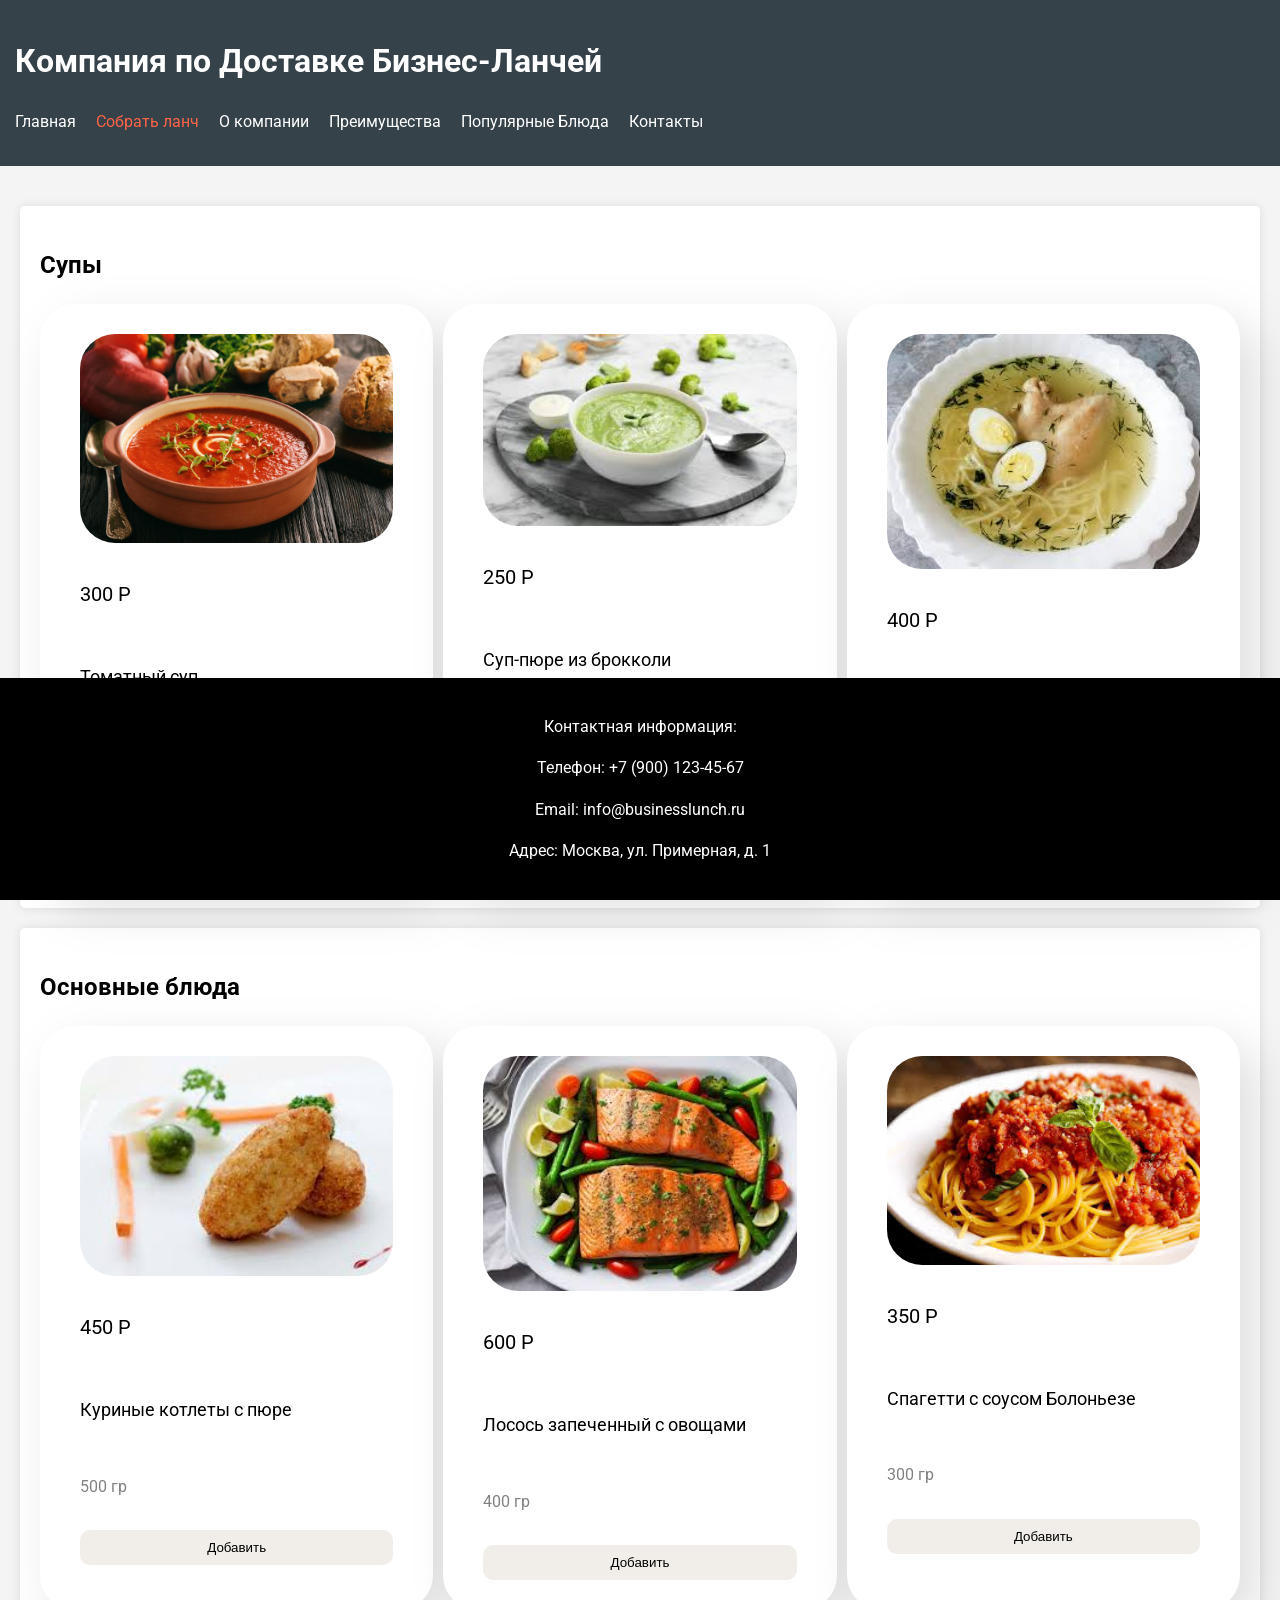
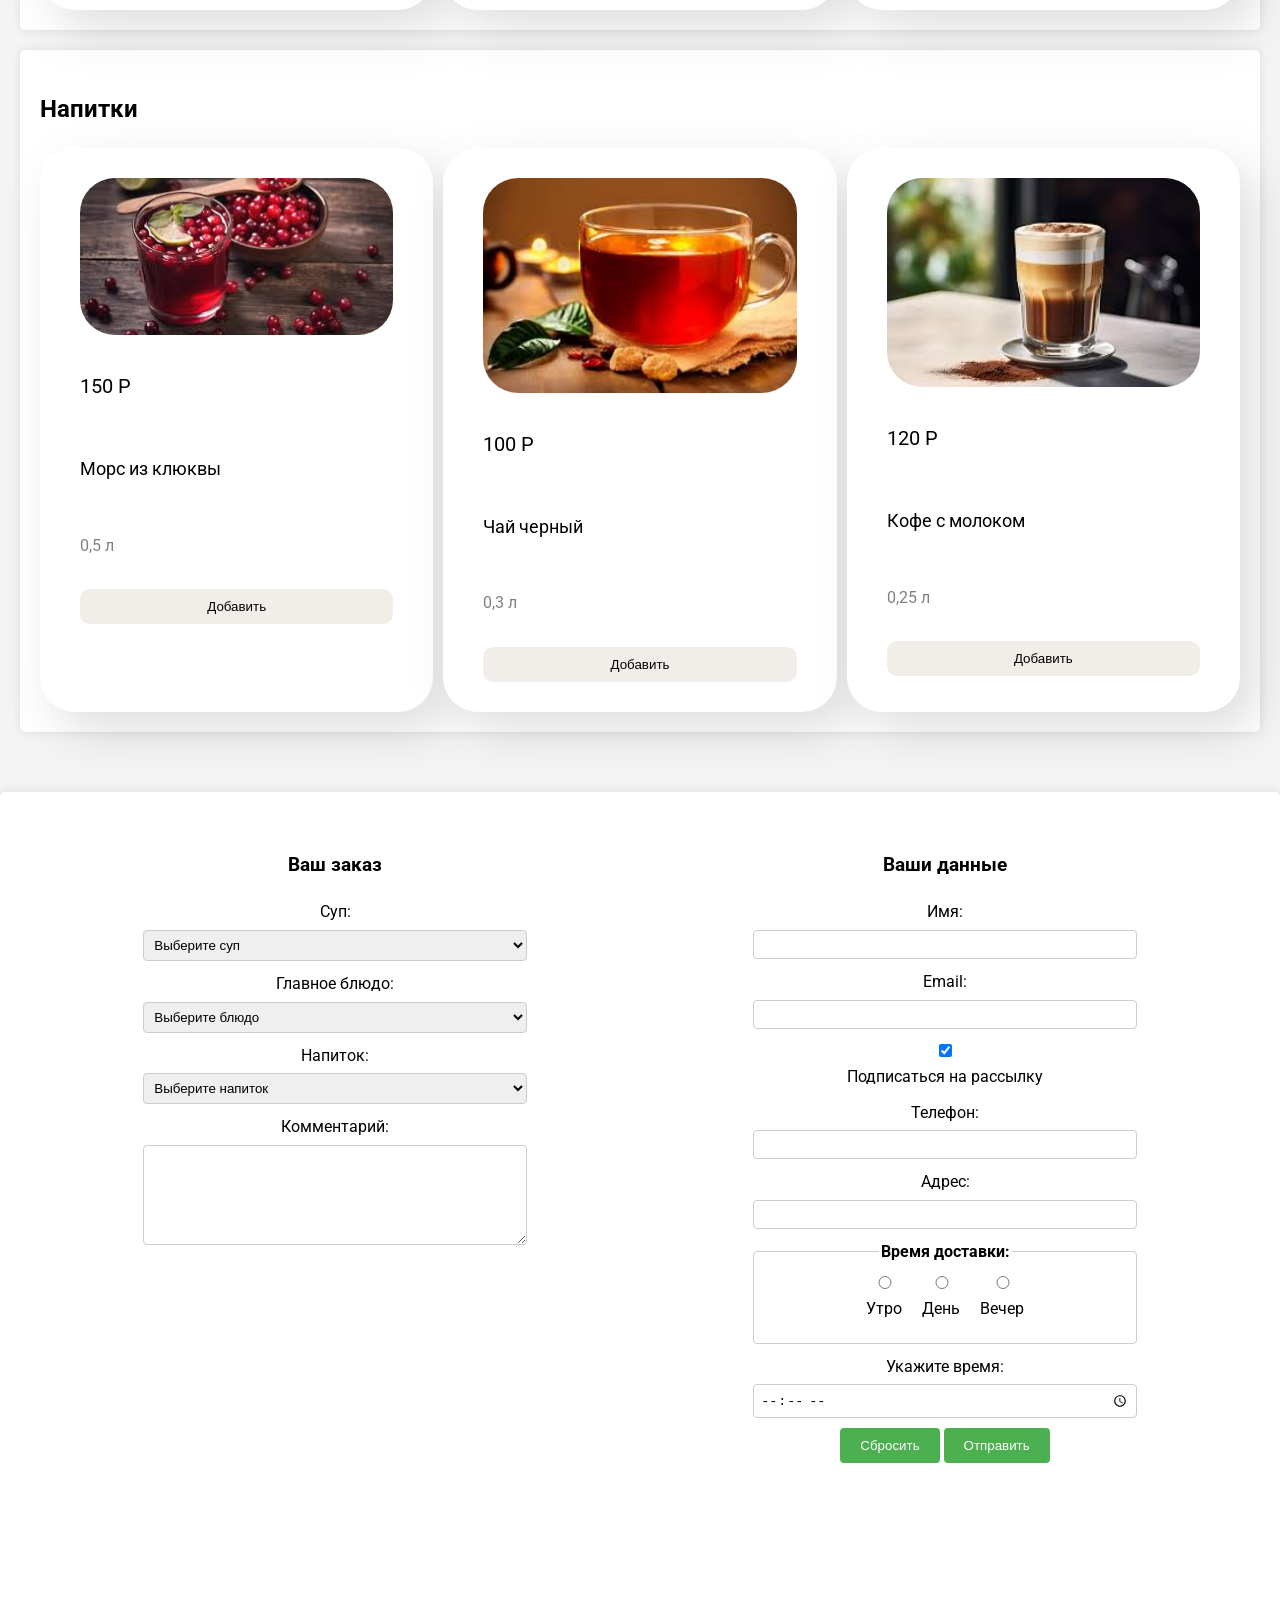
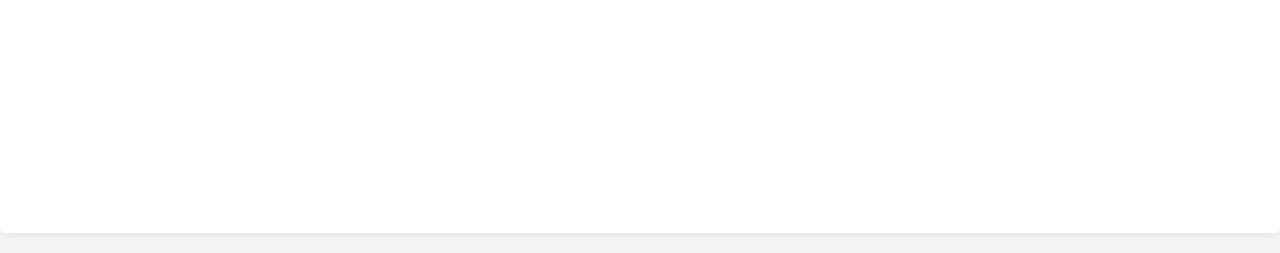
<file: lunch.html>
<!DOCTYPE html>
<html lang="ru">
<head>
    <meta charset="UTF-8">
    <meta name="viewport" content="width=device-width, initial-scale=1.0">
    <title>Собрать ланч</title>
    <link rel="stylesheet" href="styles.css">
    <link rel="stylesheet" href="lunch.css">
    <link href="https://fonts.googleapis.com/css2?family=Roboto:wght@400;700&display=swap" rel="stylesheet">
</head>
<body>
    <header>
        <h1>Компания по Доставке Бизнес-Ланчей</h1>
        <nav>
            <ul>
                <li><a href="index.html">Главная</a></li>
                <li><a href="lunch.html" class="active">Собрать ланч</a></li>
                <li><a href="#about">О компании</a></li>
                <li><a href="#advantages">Преимущества</a></li>
                <li><a href="#popular-dishes">Популярные Блюда</a></li>
                <li><a href="#contacts">Контакты</a></li>
            </ul>
        </nav>
    </header>

    <main>
        <section>
            <h2>Супы</h2>
            <div class="dishes-container">
                <div class="dish">
                    <img src="soup1.jpg" alt="Суп 1">
                    <p class="price">300 Р</p>
                    <p class="name">Томатный суп</p>
                    <p class="weight">500 гр</p>
                    <button>Добавить</button>
                </div>
                <div class="dish">
                    <img src="soup2.jpg" alt="Суп 2">
                    <p class="price">250 Р</p>
                    <p class="name">Суп-пюре из брокколи</p>
                    <p class="weight">350 гр</p>
                    <button>Добавить</button>
                </div>
                <div class="dish">
                    <img src="soup3.jpg" alt="Суп 3">
                    <p class="price">400 Р</p>
                    <p class="name">Куриный бульон с лапшой</p>
                    <p class="weight">450 гр</p>
                    <button>Добавить</button>
                </div>
            </div>
        </section>

        <section>
            <h2>Основные блюда</h2>
            <div class="dishes-container">
                <div class="dish">
                    <img src="main1.jpg" alt="Основное блюдо 1">
                    <p class="price">450 Р</p>
                    <p class="name">Куриные котлеты с пюре</p>
                    <p class="weight">500 гр</p>
                    <button>Добавить</button>
                </div>
                <div class="dish">
                    <img src="main2.jpg" alt="Основное блюдо 2">
                    <p class="price">600 Р</p>
                    <p class="name">Лосось запеченный с овощами</p>
                    <p class="weight">400 гр</p>
                    <button>Добавить</button>
                </div>
                <div class="dish">
                    <img src="main3.jpg" alt="Основное блюдо 3">
                    <p class="price">350 Р</p>
                    <p class="name">Спагетти с соусом Болоньезе</p>
                    <p class="weight">300 гр</p>
                    <button>Добавить</button>
                </div>
            </div>
        </section>

        <section>
            <h2>Напитки</h2>
            <div class="dishes-container">
                <div class="dish">
                    <img src="drink1.jpg" alt="Напиток 1">
                    <p class="price">150 Р</p>
                    <p class="name">Морс из клюквы</p>
                    <p class="weight">0,5 л</p>
                    <button>Добавить</button>
                </div>
                <div class="dish">
                    <img src="drink2.jpg" alt="Напиток 2">
                    <p class="price">100 Р</p>
                    <p class="name">Чай черный</p>
                    <p class="weight">0,3 л</p>
                    <button>Добавить</button>
                </div>
                <div class="dish">
                    <img src="drink3.jpg" alt="Напиток 3">
                    <p class="price">120 Р</p>
                    <p class="name">Кофе с молоком</p>
                    <p class="weight">0,25 л</p>
                    <button>Добавить</button>
                </div>
            </div>
        </section>
    </main>

    <section>
        <form action ="https://httpbin.org/post" method="post" id="order-form">
            <div class="order-section">
                <h3>Ваш заказ</h3>
                <div>
                    <label for="soup">Суп:</label>
                    <select id="soup" name="soup" required>
                        <option value="">Выберите суп</option>
                        <option value="tomato">Томатный суп</option>
                        <option value="broccoli">Суп-пюре из брокколи</option>
                        <option value="chicken">Куриный бульон с лапшой</option>
                    </select>
                </div>
                <div>
                    <label for="main">Главное блюдо:</label>
                    <select id="main" name="main" required>
                        <option value="">Выберите блюдо</option>
                        <option value="chickenCutlets">Куриные котлеты с пюре</option>
                        <option value="bakedSalmon">Лосось запеченный с овощами</option>
                        <option value="spaghetti">Спагетти с соусом Болоньезе</option>
                    </select>
                </div>
                <div>
                    <label for="drink">Напиток:</label>
                    <select id="drink" name="drink" required>
                        <option value="">Выберите напиток</option>
                        <option value="cranberryJuice">Морс из клюквы</option>
                        <option value="blackTea">Чай черный</option>
                        <option value="coffee">Кофе с молоком</option>
                    </select>
                </div>
                <div>
                    <label for="comment">Комментарий:</label>
                    <textarea id="comment" name="comment"></textarea>
                </div>
            </div>

            <div class="customer-section">
                <h3>Ваши данные</h3>
                <div>
                    <label for="name">Имя:</label>
                    <input type="text" id="name" name="name" required>
                </div>
                <div>
                    <label for="email">Email:</label>
                    <input type="email" id="email" name="email" required>
                </div>
                <div>
                    <input type="checkbox" id="subscribe" name="subscribe" checked>
                    <label for="subscribe">Подписаться на рассылку</label>
                </div>
                <div>
                    <label for="phone">Телефон:</label>
                    <input type="tel" id="phone" name="phone" required>
                </div>
                <div>
                    <label for="address">Адрес:</label>
                    <input type="text" id="address" name="address" required>
                </div>
                <div>
                    <fieldset>
                        <legend>Время доставки:</legend>
                        <div>
                            <input type="radio" id="deliveryTimeMorning" name="deliveryTime" value="morning" required>
                            <label for="deliveryTimeMorning">Утро</label>
                        </div>
                        <div>
                            <input type="radio" id="deliveryTimeAfternoon" name="deliveryTime" value="afternoon" required>
                            <label for="deliveryTimeAfternoon">День</label>
                        </div>
                        <div>
                            <input type="radio" id="deliveryTimeEvening" name="deliveryTime" value="evening" required>
                            <label for="deliveryTimeEvening">Вечер</label>
                        </div>
                    </fieldset>
                </div>
                <div>
                    <label for="deliveryTimeSpecific">Укажите время:</label>
                    <input type="time" id="deliveryTimeSpecific" name="deliveryTimeSpecific" min="07:00" max="23:00" step="300">
                </div>
                <button type="reset" id="order-button">Сбросить</button>
                <button type="submit" id="order-button">Отправить</button>
            </div>
        </form>
    </section>

    <footer id="contacts">
        <p>Контактная информация:</p>
        <p>Телефон: <a href="tel:+79001234567">+7 (900) 123-45-67</a></p>
        <p>Email: <a href="mailto:info@businesslunch.ru">info@businesslunch.ru</a></p>
        <p>Адрес: Москва, ул. Примерная, д. 1</p>
    </footer>
</body>
</html>
</file>
<file: styles.css>
• {
    margin: 0;
    padding: 0;
    box-sizing: border-box;
}

body {
    font-family: 'Roboto', sans-serif; /* Подключенный шрифт */
    background-color: #f4f4f4; /* Цвет фона */
    line-height: 1.6;
    min-height: 100vh;
    margin: 0;
    display: flex;
    flex-direction: column;
}

header {
    background-color: #35424a; /* Цвет фона шапки */
    color: #ffffff; /* Цвет текста */
    padding: 15px; /* Отступы */
    text-align: left;
}

nav ul {
    list-style: none; /* Убираем маркеры */
    padding: 0; /* Убираем отступы */
    display: flex;
    justify-content: left;
    gap: 20px;
}

    nav ul li {
        display: inline; /* Горизонтальное расположение */
    }

nav a {
    color: #ffffff; /* Цвет ссылок */
    text-decoration: none; /* Убираем подчеркивание */
    font-family: 'Roboto', sans-serif; /* Шрифт для навигации */
    font-size: 16px; /* Размер шрифта для ссылок */
}

    nav a:hover {
        color: #f0a500; /* Цвет текста при наведении */
    }

    nav a.active {
        color: tomato;
    }

main {
    flex-grow: 1;
    padding: 20px; /* Отступы для основного содержимого */
}

section {
    margin: 20px 0; /* Отступы между секциями */
    background: #ffffff; /* Цвет фона секций */
    padding: 20px; /* Внутренние отступы */
    border-radius: 5px; /* Закругленные углы */
    box-shadow: 0 0 10px rgba(0,0,0,0.1); /* Тень */
}

table {
    width: 100%; /* Ширина таблицы */
    border-collapse: collapse; /* Убираем двойные границы */
    margin-top: 20px; /* Отступ сверху */
}

table, th, td {
    border: 1px solid #cccccc; /* Границы таблицы */
}

th, td {
    padding: 10px; /* Отступы для ячеек */
    text-align: left; /* Выравнивание текста */
}

footer {
    background-color: black; /* Цвет фона футера */
    color: white; /* Цвет текста футера */
    text-align: center; /* Выравнивание текста футера */
    padding: 20px 0; /* Отступы в футере */
    margin-top: 20px; /* Отступ сверху */
    position: fixed;
    bottom: 0;
    left: 0;
    width: 100%;
}

    footer a {
        color: white; /* Цвет ссылок в футере */
        text-decoration: none; /* Убираем подчеркивание */
    }

        footer a:hover {
            color: #f0a500; /* Цвет ссылок при наведении */
        }

@media (max-width: 800px) {
    #about img {
        width: 500px;
    }
}

@media (max-width: 600px) {
    header {
        text-align: center;
    }

    nav ul {
        flex-direction: column; /* Vertical alignment */
        align-items: center;     /* Center items on the cross axis */
    }
    nav a {
        font-size: calc(16px + 4px); /* Increase font size by 4px */

    }

    #about img {
        width: 100%; /* Force image width to 100% on smaller screens */
        height: auto; /* Maintain aspect ratio */
    }

    table {
        font-size: calc(100% - 2px); /* Reduce font size by 2px. Adjust 100% if the default font size is different */
    }
}

@media (max-width: 400px) {
    table {
        font-size: calc(100% - 4px); /* Reduce font size by 2px. Adjust 100% if the default font size is different */
    }
}
</file>
<file: lunch.css>
.dishes-container {
    display: grid;
    grid-template-columns: repeat(3, 1fr);
    gap: 10px;
}

.dish {
    padding: 30px 40px;
    border-radius: 35px;
    background-color: white;
    filter: drop-shadow(17px 19px 24px rgba(0, 0, 0, 0.13));
    cursor: pointer;
    display: flex;
    flex-direction: column;
    gap: 15px;
}

    .dish:hover {
        border: 2px solid tomato;
    }

        .dish:hover button {
            background-color: tomato;
        }

    .dish img {
        width: 100%;
        height: auto;
        border-radius: 35px;
    }

    .dish .price {
        font-size: 20px;
    }

    .dish .name {
        font-size: 18px;
    }

    .dish .weight {
        color: gray;
    }

    .dish button {
        background-color: #f1eee9;
        padding: 10px 30px;
        border-radius: 10px;
        cursor: pointer;
        border: none;
    }

@media (max-width: 800px) {
    .dishes-container {
        grid-template-columns: repeat(2, 1fr);
    }

    nav ul {
        display: flex;
        justify-content: space-between; /* Spreads items evenly without space at the edges */
        gap: 10px; /* This adds gap between items. Adjust as needed */
    }
}

#order-form {
    text-align: center;
    display: flex;
    gap: 20px;
    margin: 20px;
    margin-bottom: 350px;
}


.order-section, .customer-section {
    flex: 1; /* Equal width columns */
}

    .order-section div, .customer-section div {
        margin-bottom: 10px;
    }

label {
    display: block;
    margin-bottom: 5px;
}

select, input, textarea, fieldset{
    width: 65%;
    padding: 6px;
    border: 1px solid #ccc;
    border-radius: 4px;
    box-sizing: border-box;
}

textarea {
    height: 100px;
}

fieldset {
    display: flex;
    flex-direction: row;
    gap: 20px;
    justify-content: center;
    margin: 0 auto;
}

legend {
    font-weight: bold;
}

#order-button {
    padding: 10px 20px;
    background-color: #4CAF50;
    color: white;
    border: none;
    border-radius: 4px;
    cursor: pointer;
}

    #order-button:hover {
        background-color: #45a049;
    }

@media (max-width: 600px) {
    .dishes-container {
        grid-template-columns: 1fr;
    }

}

@media (max-width: 400px) {
    table {
        font-size: 14px;
    }
}

/*Responsive adjustments (example - adjust as needed)*/
@media (max-width: 768px) {
    #order-form {
        flex-direction: column; /* Stack columns vertically on smaller screens */
    }

    .order-section, .customer-section {
        flex: 0 0 auto; /*remove flex-grow*/
    }
}
</file>
